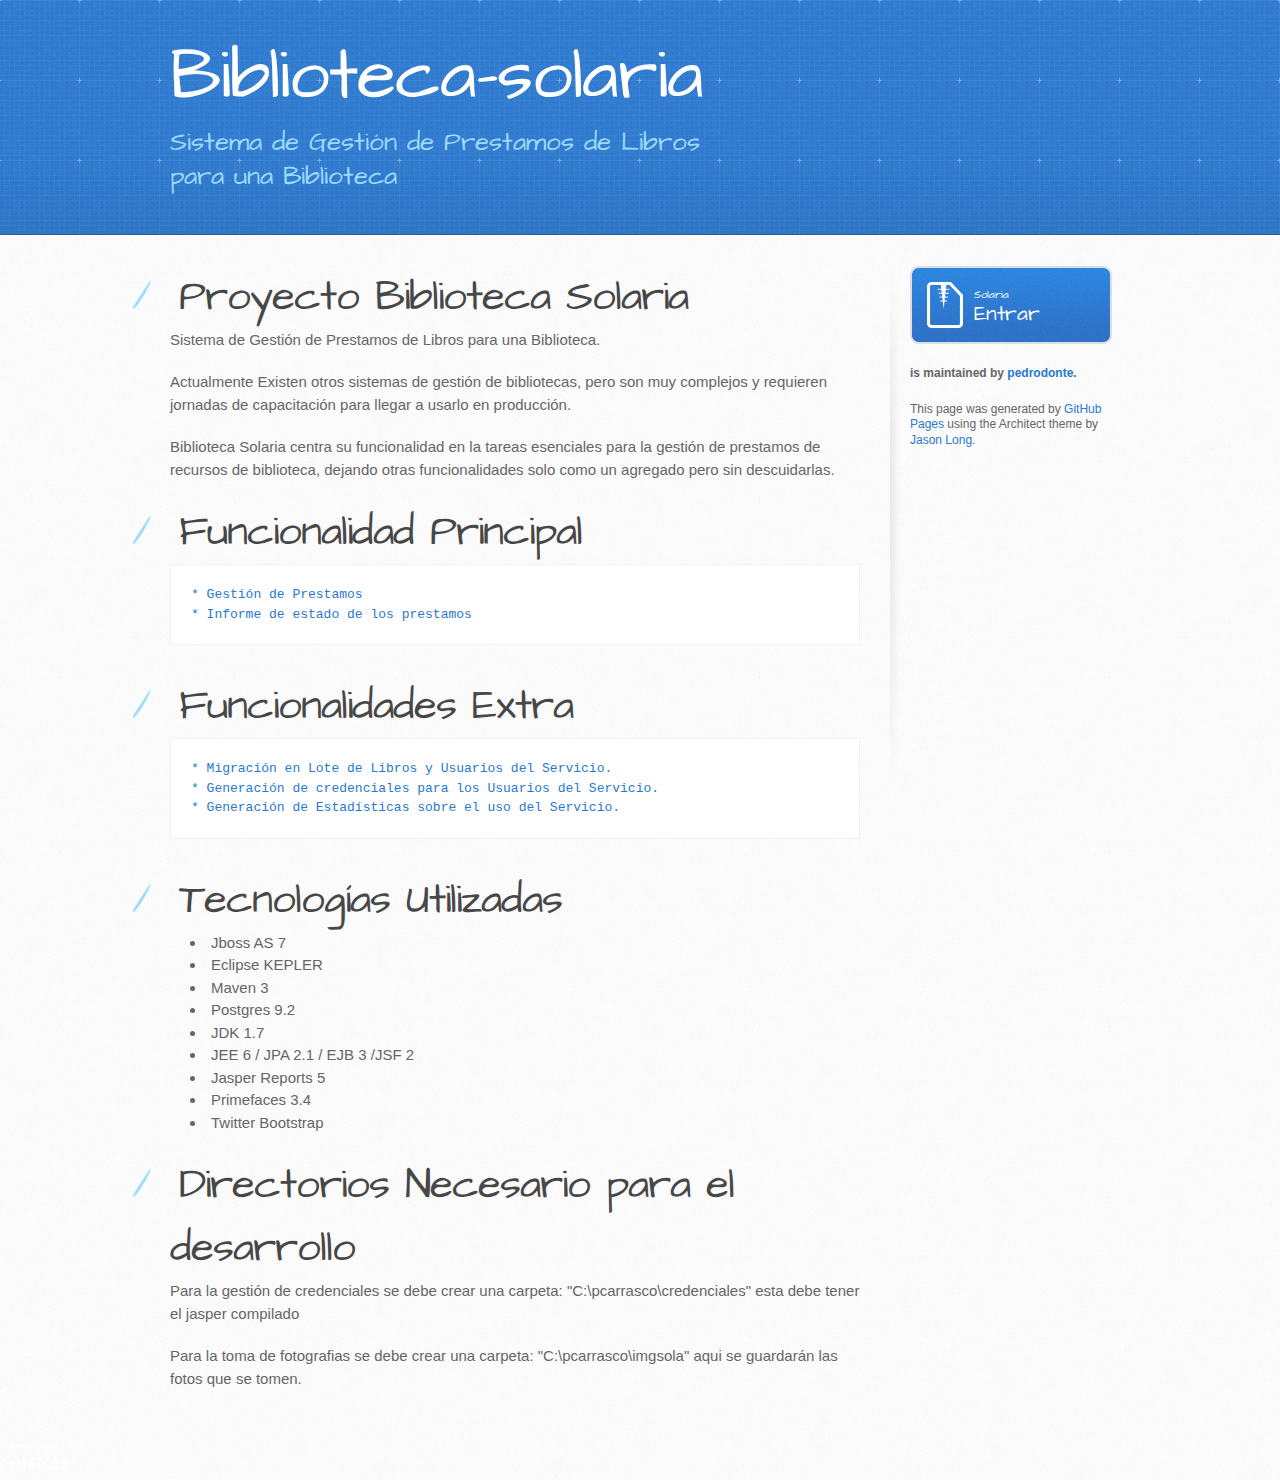
<file: index.html>
<!DOCTYPE html>
<html>
  <head>
    <meta charset='utf-8'>
    <meta http-equiv="X-UA-Compatible" content="chrome=1">
    <meta name="viewport" content="width=device-width, initial-scale=1, maximum-scale=1">
    <link href='https://fonts.googleapis.com/css?family=Architects+Daughter' rel='stylesheet' type='text/css'>
    <link rel="stylesheet" type="text/css" href="stylesheets/stylesheet.css" media="screen" />
    <link rel="stylesheet" type="text/css" href="stylesheets/pygment_trac.css" media="screen" />
    <link rel="stylesheet" type="text/css" href="stylesheets/print.css" media="print" />

    <!--[if lt IE 9]>
    <script src="//html5shiv.googlecode.com/svn/trunk/html5.js"></script>
    <![endif]-->

    <title>Biblioteca-solaria by pedrodonte</title>
  </head>

  <body>
    <header>
      <div class="inner">
        <h1>Biblioteca-solaria</h1>
        <h2>Sistema de Gestión de Prestamos de Libros para una Biblioteca</h2>
        
      </div>
    </header>

    <div id="content-wrapper">
      <div class="inner clearfix">
        <section id="main-content">
          <h1>
<a name="proyecto-biblioteca-solaria" class="anchor" href="#proyecto-biblioteca-solaria"><span class="octicon octicon-link"></span></a>Proyecto Biblioteca Solaria</h1>

<p>Sistema de Gestión de Prestamos de Libros para una Biblioteca.</p>

<p>Actualmente Existen otros sistemas de gestión de bibliotecas, pero son muy complejos y requieren jornadas de capacitación para llegar a usarlo en producción.</p>

<p>Biblioteca Solaria centra su funcionalidad en la tareas esenciales para la gestión de prestamos de recursos de biblioteca, dejando otras funcionalidades solo como un agregado pero sin descuidarlas.</p>

<h1>
<a name="funcionalidad-principal" class="anchor" href="#funcionalidad-principal"><span class="octicon octicon-link"></span></a>Funcionalidad Principal</h1>

<pre><code>* Gestión de Prestamos
* Informe de estado de los prestamos
</code></pre>

<h1>
<a name="funcionalidades-extra" class="anchor" href="#funcionalidades-extra"><span class="octicon octicon-link"></span></a>Funcionalidades Extra</h1>

<pre><code>* Migración en Lote de Libros y Usuarios del Servicio.
* Generación de credenciales para los Usuarios del Servicio.
* Generación de Estadísticas sobre el uso del Servicio.
</code></pre>

<h1>
<a name="tecnolog%C3%ADas-utilizadas" class="anchor" href="#tecnolog%C3%ADas-utilizadas"><span class="octicon octicon-link"></span></a>Tecnologías Utilizadas</h1>

<ul>
<li>Jboss AS 7</li>
<li>Eclipse KEPLER</li>
<li>Maven 3</li>
<li>Postgres 9.2</li>
<li>JDK 1.7</li>
<li>JEE 6 / JPA 2.1 / EJB 3 /JSF 2</li>
<li>Jasper Reports 5</li>
<li>Primefaces 3.4</li>
<li>Twitter Bootstrap</li>
</ul><h1>
<a name="directorios-necesario-para-el-desarrollo" class="anchor" href="#directorios-necesario-para-el-desarrollo"><span class="octicon octicon-link"></span></a>Directorios Necesario para el desarrollo</h1>

<p>Para la gestión de credenciales se debe crear una carpeta:
"C:\pcarrasco\credenciales"   esta debe tener el jasper compilado</p>

<p>Para la toma de fotografias se debe crear una carpeta:
"C:\pcarrasco\imgsola"   aqui se guardarán las fotos que se tomen.</p>
        </section>

        <aside id="sidebar">
          <a href="http://www.solaria.cl:8080/solaria-portal/dashboard.xhtml" class="button">
            <small>Solaria</small>
            Entrar
          </a>

          <p class="repo-owner"><a href="https://github.com/pedrodonte/biblioteca-solaria"></a> is maintained by <a href="https://github.com/pedrodonte">pedrodonte</a>.</p>

          <p>This page was generated by <a href="pages.github.com">GitHub Pages</a> using the Architect theme by <a href="https://twitter.com/jasonlong">Jason Long</a>.</p>
        </aside>
      </div>
    </div>

  <a href="https://github.com/pedrodonte/biblioteca-solaria" class="button"><small>View project on</small>GitHub</a>
  </body>
</html>
</file>
<file: stylesheets/pygment_trac.css>
.highlight  { background: #ffffff; }
.highlight .c { color: #999988; font-style: italic } /* Comment */
.highlight .err { color: #a61717; background-color: #e3d2d2 } /* Error */
.highlight .k { font-weight: bold } /* Keyword */
.highlight .o { font-weight: bold } /* Operator */
.highlight .cm { color: #999988; font-style: italic } /* Comment.Multiline */
.highlight .cp { color: #999999; font-weight: bold } /* Comment.Preproc */
.highlight .c1 { color: #999988; font-style: italic } /* Comment.Single */
.highlight .cs { color: #999999; font-weight: bold; font-style: italic } /* Comment.Special */
.highlight .gd { color: #000000; background-color: #ffdddd } /* Generic.Deleted */
.highlight .gd .x { color: #000000; background-color: #ffaaaa } /* Generic.Deleted.Specific */
.highlight .ge { font-style: italic } /* Generic.Emph */
.highlight .gr { color: #aa0000 } /* Generic.Error */
.highlight .gh { color: #999999 } /* Generic.Heading */
.highlight .gi { color: #000000; background-color: #ddffdd } /* Generic.Inserted */
.highlight .gi .x { color: #000000; background-color: #aaffaa } /* Generic.Inserted.Specific */
.highlight .go { color: #888888 } /* Generic.Output */
.highlight .gp { color: #555555 } /* Generic.Prompt */
.highlight .gs { font-weight: bold } /* Generic.Strong */
.highlight .gu { color: #800080; font-weight: bold; } /* Generic.Subheading */
.highlight .gt { color: #aa0000 } /* Generic.Traceback */
.highlight .kc { font-weight: bold } /* Keyword.Constant */
.highlight .kd { font-weight: bold } /* Keyword.Declaration */
.highlight .kn { font-weight: bold } /* Keyword.Namespace */
.highlight .kp { font-weight: bold } /* Keyword.Pseudo */
.highlight .kr { font-weight: bold } /* Keyword.Reserved */
.highlight .kt { color: #445588; font-weight: bold } /* Keyword.Type */
.highlight .m { color: #009999 } /* Literal.Number */
.highlight .s { color: #d14 } /* Literal.String */
.highlight .na { color: #008080 } /* Name.Attribute */
.highlight .nb { color: #0086B3 } /* Name.Builtin */
.highlight .nc { color: #445588; font-weight: bold } /* Name.Class */
.highlight .no { color: #008080 } /* Name.Constant */
.highlight .ni { color: #800080 } /* Name.Entity */
.highlight .ne { color: #990000; font-weight: bold } /* Name.Exception */
.highlight .nf { color: #990000; font-weight: bold } /* Name.Function */
.highlight .nn { color: #555555 } /* Name.Namespace */
.highlight .nt { color: #000080 } /* Name.Tag */
.highlight .nv { color: #008080 } /* Name.Variable */
.highlight .ow { font-weight: bold } /* Operator.Word */
.highlight .w { color: #bbbbbb } /* Text.Whitespace */
.highlight .mf { color: #009999 } /* Literal.Number.Float */
.highlight .mh { color: #009999 } /* Literal.Number.Hex */
.highlight .mi { color: #009999 } /* Literal.Number.Integer */
.highlight .mo { color: #009999 } /* Literal.Number.Oct */
.highlight .sb { color: #d14 } /* Literal.String.Backtick */
.highlight .sc { color: #d14 } /* Literal.String.Char */
.highlight .sd { color: #d14 } /* Literal.String.Doc */
.highlight .s2 { color: #d14 } /* Literal.String.Double */
.highlight .se { color: #d14 } /* Literal.String.Escape */
.highlight .sh { color: #d14 } /* Literal.String.Heredoc */
.highlight .si { color: #d14 } /* Literal.String.Interpol */
.highlight .sx { color: #d14 } /* Literal.String.Other */
.highlight .sr { color: #009926 } /* Literal.String.Regex */
.highlight .s1 { color: #d14 } /* Literal.String.Single */
.highlight .ss { color: #990073 } /* Literal.String.Symbol */
.highlight .bp { color: #999999 } /* Name.Builtin.Pseudo */
.highlight .vc { color: #008080 } /* Name.Variable.Class */
.highlight .vg { color: #008080 } /* Name.Variable.Global */
.highlight .vi { color: #008080 } /* Name.Variable.Instance */
.highlight .il { color: #009999 } /* Literal.Number.Integer.Long */

.type-csharp .highlight .k { color: #0000FF }
.type-csharp .highlight .kt { color: #0000FF }
.type-csharp .highlight .nf { color: #000000; font-weight: normal }
.type-csharp .highlight .nc { color: #2B91AF }
.type-csharp .highlight .nn { color: #000000 }
.type-csharp .highlight .s { color: #A31515 }
.type-csharp .highlight .sc { color: #A31515 }
</file>
<file: stylesheets/print.css>
html, body, div, span, applet, object, iframe,
h1, h2, h3, h4, h5, h6, p, blockquote, pre,
a, abbr, acronym, address, big, cite, code,
del, dfn, em, img, ins, kbd, q, s, samp,
small, strike, strong, sub, sup, tt, var,
b, u, i, center,
dl, dt, dd, ol, ul, li,
fieldset, form, label, legend,
table, caption, tbody, tfoot, thead, tr, th, td,
article, aside, canvas, details, embed, 
figure, figcaption, footer, header, hgroup, 
menu, nav, output, ruby, section, summary,
time, mark, audio, video {
  margin: 0;
  padding: 0;
  border: 0;
  font-size: 100%;
  font: inherit;
  vertical-align: baseline;
}
/* HTML5 display-role reset for older browsers */
article, aside, details, figcaption, figure, 
footer, header, hgroup, menu, nav, section {
  display: block;
}
body {
  line-height: 1;
}
ol, ul {
  list-style: none;
}
blockquote, q {
  quotes: none;
}
blockquote:before, blockquote:after,
q:before, q:after {
  content: '';
  content: none;
}
table {
  border-collapse: collapse;
  border-spacing: 0;
}
body {
  font-size: 13px;
  line-height: 1.5; 
  font-family: 'Helvetica Neue', Helvetica, Arial, serif;
  color: #000;
}

a {
  color: #d5000d;
  font-weight: bold;
}

header {
  padding-top: 35px;
  padding-bottom: 10px;
}

header h1 {
  font-weight: bold;
  letter-spacing: -1px;
  font-size: 48px;
  color: #303030;
  line-height: 1.2;
}

header h2 {
  letter-spacing: -1px;
  font-size: 24px;
  color: #aaa;
  font-weight: normal;
  line-height: 1.3;
}
#downloads {
  display: none;
}
#main_content {
  padding-top: 20px;
}

code, pre {
  font-family: Monaco, "Bitstream Vera Sans Mono", "Lucida Console", Terminal;
  color: #222;
  margin-bottom: 30px;
  font-size: 12px;
}

code {
  padding: 0 3px;
}

pre {
  border: solid 1px #ddd;
  padding: 20px;
  overflow: auto;
}
pre code {
  padding: 0;
}

ul, ol, dl {
  margin-bottom: 20px;
}


/* COMMON STYLES */

table {
  width: 100%;
  border: 1px solid #ebebeb;
}

th {
  font-weight: 500;
}

td {
  border: 1px solid #ebebeb;
  text-align: center; 
  font-weight: 300;
}

form {
  background: #f2f2f2;
  padding: 20px;
  
}


/* GENERAL ELEMENT TYPE STYLES */

h1 {
  font-size: 2.8em;
} 

h2 {
  font-size: 22px;
  font-weight: bold;
  color: #303030;
  margin-bottom: 8px;
} 

h3 {
  color: #d5000d;
  font-size: 18px;
  font-weight: bold;
  margin-bottom: 8px;
} 
 
h4 {
  font-size: 16px;
  color: #303030;
  font-weight: bold;
} 

h5 {
  font-size: 1em;
  color: #303030;
} 

h6 {
  font-size: .8em;
  color: #303030;
} 

p {
  font-weight: 300;
  margin-bottom: 20px;
}
 
a {
  text-decoration: none;
}

p a {
  font-weight: 400;
}

blockquote {
  font-size: 1.6em;
  border-left: 10px solid #e9e9e9;
  margin-bottom: 20px;
  padding: 0 0 0 30px;
}

ul li {
  list-style: disc inside;
  padding-left: 20px;
}

ol li {
  list-style: decimal inside;
  padding-left: 3px;
}

dl dd {
  font-style: italic;
  font-weight: 100;
}

footer {
  margin-top: 40px;
  padding-top: 20px;
  padding-bottom: 30px;
  font-size: 13px;
  color: #aaa;
}

footer a {
  color: #666;
}

/* MISC */
.clearfix:after {
  clear: both;
  content: '.';
  display: block;
  visibility: hidden;
  height: 0;
}

.clearfix {display: inline-block;}
* html .clearfix {height: 1%;}
.clearfix {display: block;}
</file>
<file: stylesheets/stylesheet.css>
/* http://meyerweb.com/eric/tools/css/reset/ 
   v2.0 | 20110126
   License: none (public domain)
*/
html, body, div, span, applet, object, iframe,
h1, h2, h3, h4, h5, h6, p, blockquote, pre,
a, abbr, acronym, address, big, cite, code,
del, dfn, em, img, ins, kbd, q, s, samp,
small, strike, strong, sub, sup, tt, var,
b, u, i, center,
dl, dt, dd, ol, ul, li,
fieldset, form, label, legend,
table, caption, tbody, tfoot, thead, tr, th, td,
article, aside, canvas, details, embed, 
figure, figcaption, footer, header, hgroup, 
menu, nav, output, ruby, section, summary,
time, mark, audio, video {
	margin: 0;
	padding: 0;
	border: 0;
	font-size: 100%;
	font: inherit;
	vertical-align: baseline;
}
/* HTML5 display-role reset for older browsers */
article, aside, details, figcaption, figure, 
footer, header, hgroup, menu, nav, section {
	display: block;
}
body {
	line-height: 1;
}
ol, ul {
	list-style: none;
}
blockquote, q {
	quotes: none;
}
blockquote:before, blockquote:after,
q:before, q:after {
	content: '';
	content: none;
}
table {
	border-collapse: collapse;
	border-spacing: 0;
}

/* LAYOUT STYLES */
body {
  font-size: 15px;
  line-height: 1.5; 
  background: #fafafa url(../images/body-bg.jpg) 0 0 repeat;
  font-family: 'Helvetica Neue', Helvetica, Arial, serif;
  font-weight: 400;
  color: #666;
}

a {
  color: #2879d0;
}
a:hover {
  color: #2268b2;
}

header {
  padding-top: 40px;
  padding-bottom: 40px;
  font-family: 'Architects Daughter', 'Helvetica Neue', Helvetica, Arial, serif; 
  background: #2e7bcf url(../images/header-bg.jpg) 0 0 repeat-x;
  border-bottom: solid 1px #275da1;
}

header h1 {
  letter-spacing: -1px;
  font-size: 72px;
  color: #fff;
  line-height: 1;
  margin-bottom: 0.2em;
  width: 540px;
}

header h2 {
  font-size: 26px;
  color: #9ddcff;
  font-weight: normal;
  line-height: 1.3;
  width: 540px;
  letter-spacing: 0;
}

.inner {
  position: relative;
  width: 940px;
  margin: 0 auto;
}

#content-wrapper {
  border-top: solid 1px #fff;
  padding-top: 30px;
}

#main-content {
  width: 690px;
  float: left;
}

#main-content img {
  max-width: 100%;
}

aside#sidebar {
  width: 200px;
  padding-left: 20px;
  min-height: 504px;
  float: right;
  background: transparent url(../images/sidebar-bg.jpg) 0 0 no-repeat;
  font-size: 12px;
  line-height: 1.3;
}

aside#sidebar p.repo-owner,
aside#sidebar p.repo-owner a {
  font-weight: bold;
}

#downloads {
  margin-bottom: 40px;
}

a.button {
  width: 134px;
  height: 58px;
  line-height: 1.2;
  font-size: 23px;
  color: #fff;
  padding-left: 68px;
  padding-top: 22px;
  font-family: 'Architects Daughter', 'Helvetica Neue', Helvetica, Arial, serif; 
}
a.button small {
  display: block;
  font-size: 11px;
}
header a.button {
  position: absolute;
  right: 0;
  top: 0;
  background: transparent url(../images/github-button.png) 0 0 no-repeat;
}
aside a.button {
  width: 138px;
  padding-left: 64px;
  display: block;
  background: transparent url(../images/download-button.png) 0 0 no-repeat;
  margin-bottom: 20px;
  font-size: 21px;
}

code, pre {
  font-family: Monaco, "Bitstream Vera Sans Mono", "Lucida Console", Terminal, monospace;
  color: #222;
  margin-bottom: 30px;
  font-size: 13px;
}

code {
  background-color: #f2f8fc;
  border: solid 1px #dbe7f3;
  padding: 0 3px;
}

pre {
  padding: 20px;
  background: #fff;
  text-shadow: none;
  overflow: auto;
  border: solid 1px #f2f2f2;
}
pre code {
  color: #2879d0;
  background-color: #fff;
  border: none;
  padding: 0;
}

ul, ol, dl {
  margin-bottom: 20px;
}


/* COMMON STYLES */

hr {
  height: 1px;
  line-height: 1px;
  margin-top: 1em;
  padding-bottom: 1em;
  border: none;
  background: transparent url('../images/hr.png') 0 0 no-repeat;
}

table {
  width: 100%;
  border: 1px solid #ebebeb;
}

th {
  font-weight: 500;
}

td {
  border: 1px solid #ebebeb;
  text-align: center; 
  font-weight: 300;
}

form {
  background: #f2f2f2;
  padding: 20px;
  
}


/* GENERAL ELEMENT TYPE STYLES */

#main-content h1 {
  font-family: 'Architects Daughter', 'Helvetica Neue', Helvetica, Arial, serif; 
  font-size: 2.8em;
  letter-spacing: -1px;
  color: #474747;
} 

#main-content h1:before {
  content: "/";
  color: #9ddcff;
  padding-right: 0.3em;
  margin-left: -0.9em;
}

#main-content h2 {
  font-family: 'Architects Daughter', 'Helvetica Neue', Helvetica, Arial, serif; 
  font-size: 22px;
  font-weight: bold;
  margin-bottom: 8px;
  color: #474747;
} 
#main-content h2:before {
  content: "//";
  color: #9ddcff;
  padding-right: 0.3em;
  margin-left: -1.5em;
}

#main-content h3 {
  font-family: 'Architects Daughter', 'Helvetica Neue', Helvetica, Arial, serif; 
  font-size: 18px;
  font-weight: bold;
  margin-top: 24px;
  margin-bottom: 8px;
  color: #474747;
} 
 
#main-content h3:before {
  content: "///";
  color: #9ddcff;
  padding-right: 0.3em;
  margin-left: -2em;
}

#main-content h4 {
  font-family: 'Architects Daughter', 'Helvetica Neue', Helvetica, Arial, serif; 
  font-size: 15px;
  font-weight: bold;
  color: #474747;
} 

h4:before {
  content: "////";
  color: #9ddcff;
  padding-right: 0.3em;
  margin-left: -2.8em;
}

#main-content h5 {
  font-family: 'Architects Daughter', 'Helvetica Neue', Helvetica, Arial, serif; 
  font-size: 14px;
  color: #474747;
} 
h5:before {
  content: "/////";
  color: #9ddcff;
  padding-right: 0.3em;
  margin-left: -3.2em;
}

#main-content h6 {
  font-family: 'Architects Daughter', 'Helvetica Neue', Helvetica, Arial, serif; 
  font-size: .8em;
  color: #474747;
} 
h6:before {
  content: "//////";
  color: #9ddcff;
  padding-right: 0.3em;
  margin-left: -3.7em;
}

p {
  margin-bottom: 20px;
}
 
a {
  text-decoration: none;
}

p a {
  font-weight: 400;
}

blockquote {
  font-size: 1.6em;
  border-left: 10px solid #e9e9e9;
  margin-bottom: 20px;
  padding: 0 0 0 30px;
}

ul li {
  list-style: disc inside;
  padding-left: 20px;
}

ol li {
  list-style: decimal inside;
  padding-left: 3px;
}

dl dd {
  font-style: italic;
  font-weight: 100;
}

footer {
  background: transparent url('../images/hr.png') 0 0 no-repeat;
  margin-top: 40px;
  padding-top: 20px;
  padding-bottom: 30px;
  font-size: 13px;
  color: #aaa;
}

footer a {
  color: #666;
}
footer a:hover {
  color: #444;
}

/* MISC */
.clearfix:after {
  clear: both;
  content: '.';
  display: block;
  visibility: hidden;
  height: 0;
}

.clearfix {display: inline-block;}
* html .clearfix {height: 1%;}
.clearfix {display: block;}

/* #Media Queries
================================================== */

/* Smaller than standard 960 (devices and browsers) */
@media only screen and (max-width: 959px) {}

/* Tablet Portrait size to standard 960 (devices and browsers) */
@media only screen and (min-width: 768px) and (max-width: 959px) {
  .inner {
    width: 740px;
  }
  header h1, header h2 {
    width: 340px;
  }
  header h1 {
    font-size: 60px;
  }
  header h2 {
    font-size: 30px;
  }
  #main-content {
    width: 490px;
  }
  #main-content h1:before,
  #main-content h2:before,
  #main-content h3:before,
  #main-content h4:before,
  #main-content h5:before,
  #main-content h6:before {
    content: none;
    padding-right: 0;
    margin-left: 0;
  }
}

/* All Mobile Sizes (devices and browser) */
@media only screen and (max-width: 767px) {
  .inner {
    width: 93%;
  }
  header {
    padding: 20px 0;
  }
  header .inner {
    position: relative;
  }
  header h1, header h2 {
    width: 100%;
  }
  header h1 {
    font-size: 48px;
  }
  header h2 {
    font-size: 24px;
  }
  header a.button {
    background-image: none;
    width: auto;
    height: auto;
    display: inline-block;
    margin-top: 15px;
    padding: 5px 10px;
    position: relative;
    text-align: center;
    font-size: 13px;
    line-height: 1;
    background-color: #9ddcff;
    color: #2879d0;
    -moz-border-radius: 5px;
    -webkit-border-radius: 5px;                     
    border-radius: 5px;    
  }
  header a.button small {
    font-size: 13px;
    display: inline;
  }
  #main-content,
  aside#sidebar {
    float: none;
    width: 100% ! important;
  }
  aside#sidebar {
    background-image: none;
    margin-top: 20px;
    border-top: solid 1px #ddd;
    padding: 20px 0;
    min-height: 0;
  }
  aside#sidebar a.button {
    display: none;
  }
  #main-content h1:before,
  #main-content h2:before,
  #main-content h3:before,
  #main-content h4:before,
  #main-content h5:before,
  #main-content h6:before {
    content: none;
    padding-right: 0;
    margin-left: 0;
  }
}

/* Mobile Landscape Size to Tablet Portrait (devices and browsers) */
@media only screen and (min-width: 480px) and (max-width: 767px) {}

/* Mobile Portrait Size to Mobile Landscape Size (devices and browsers) */
@media only screen and (max-width: 479px) {}
</file>
